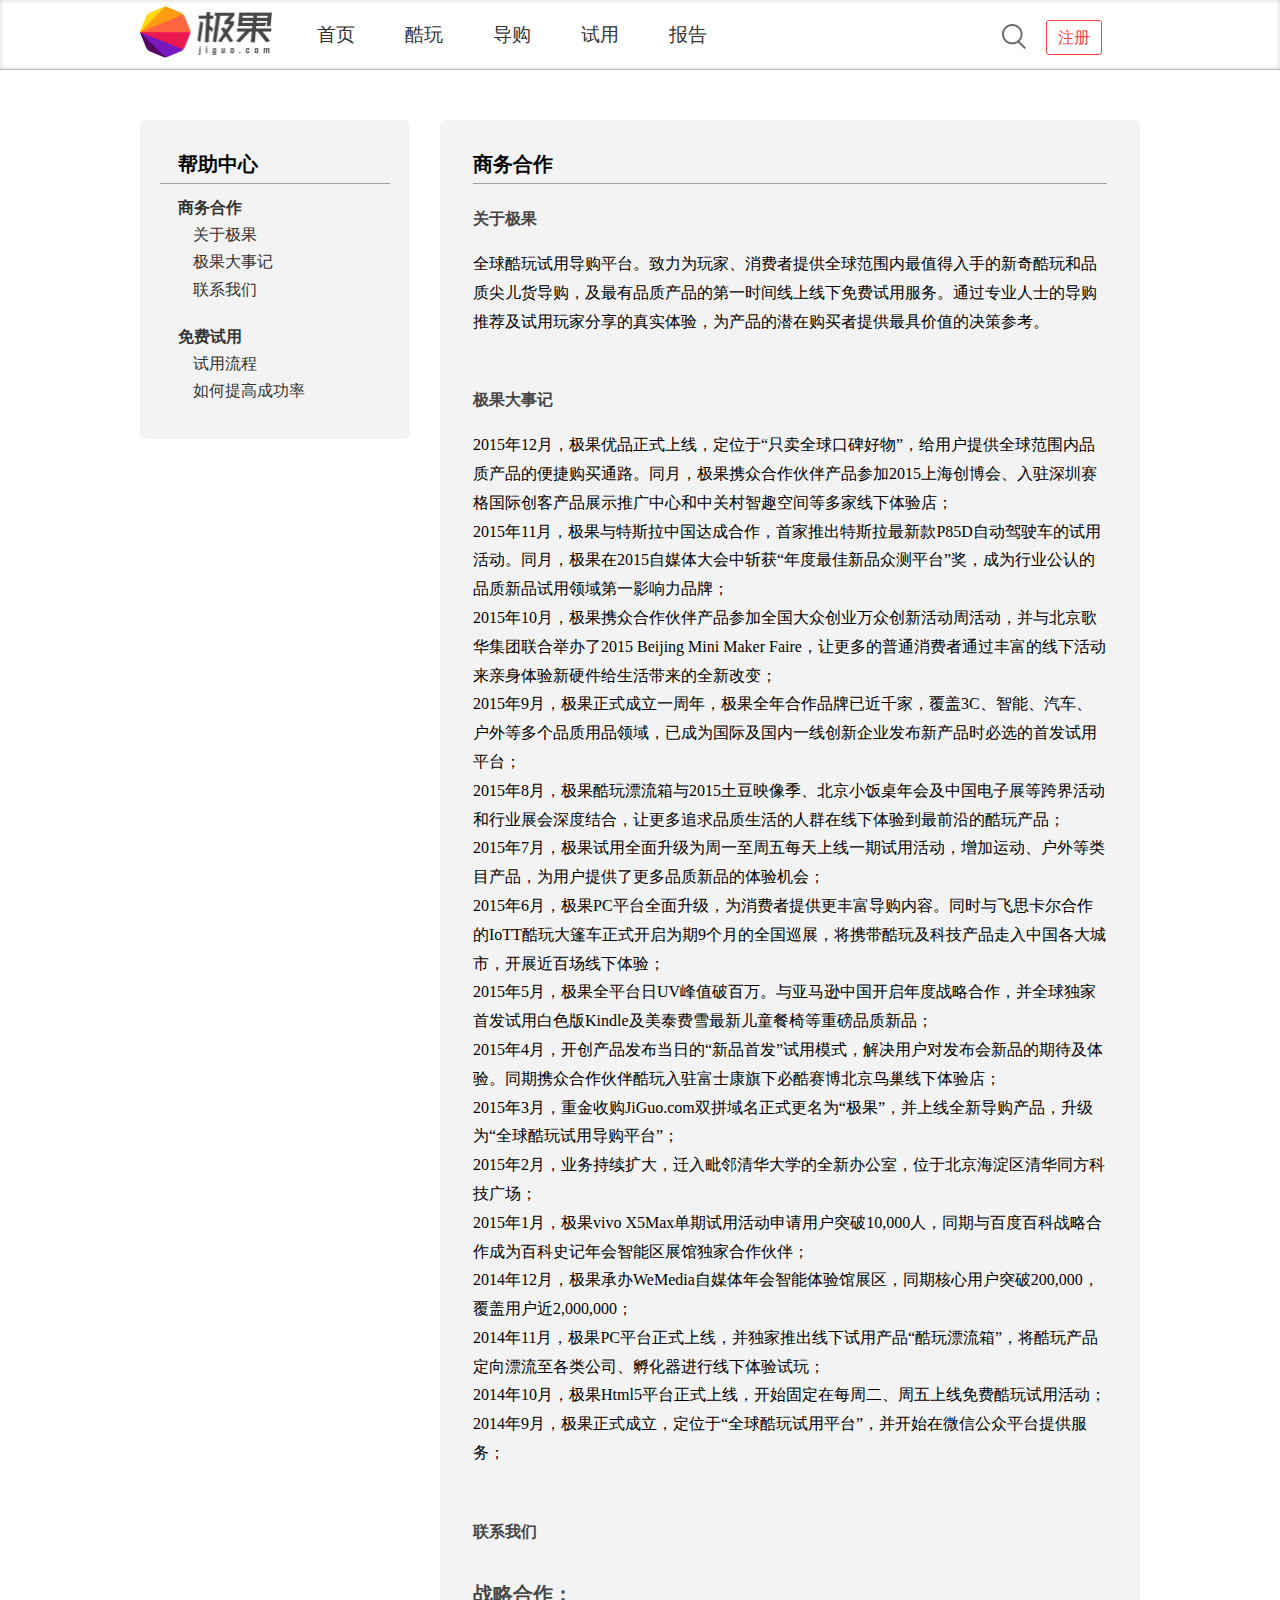
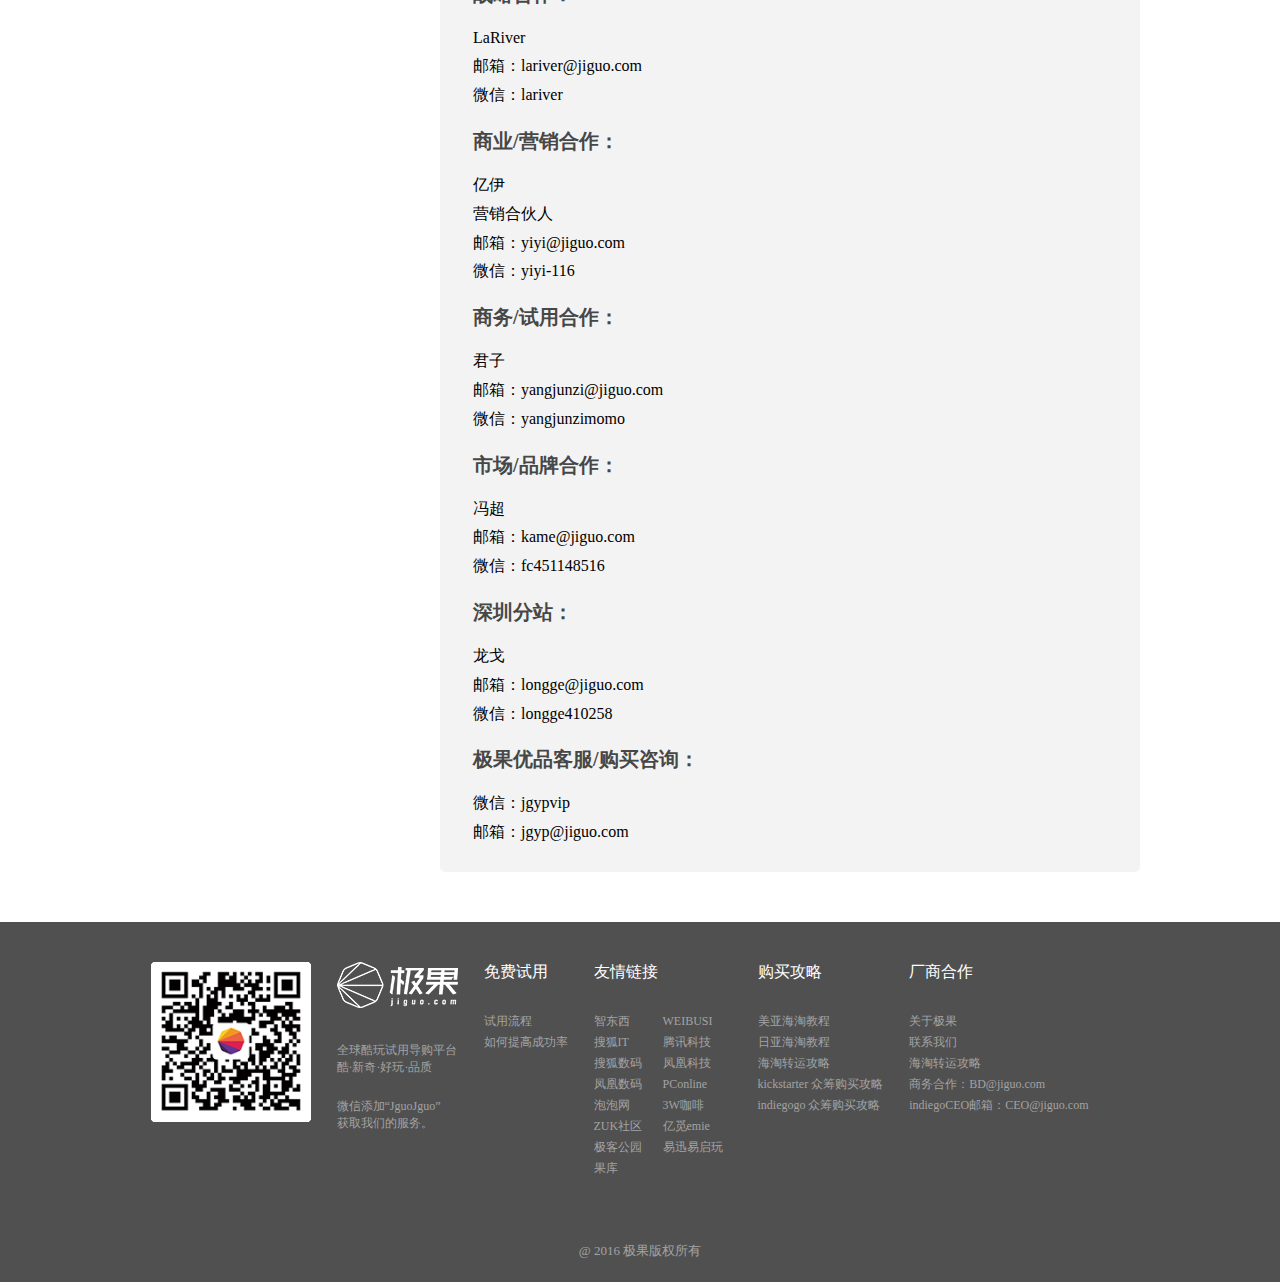
<file: about.html>
<!DOCTYPE html>
<html lang="en">
<head>
    <meta charset="UTF-8">
    <title>Title</title>
    <link rel="stylesheet" href="css/public.css">
    <link rel="stylesheet" href="css/about.css">
</head>
<body>
<!--头部-->
<header>
    <div class="header_box">
        <!-- 登录注册 -->
        <div class="logo"><img src="./img/logonew.png" alt=""></div>
        <ul>
            <li><a href="./index.html">首页</a></li>
            <li><a href="./kuwan_zuixin.html">酷玩</a></li>
            <li><a href="./kuwan_zuixin.html">导购</a></li>
            <li><a href="./tryuse.html">试用</a></li>
            <li><a href="./report.html">报告</a></li>
        </ul>
        <div class="register">
            <a href="#" class="sea"></a>
            <a href="register.html" class="res fontColor">注册</a>
        </div>
    </div>
</header>
<section class="about">
    <aside class="left">
        <div class="grawBg">
            <h2>帮助中心</h2>
            <dl>
                <dt><a href="#">商务合作</a></dt>
                <dd><a href="#">关于极果</a></dd>
                <dd><a href="#">极果大事记</a></dd>
                <dd><a href="#">联系我们</a></dd>
            </dl>
            <dl>
                <dt><a href="#">免费试用</a></dt>
                <dd><a href="#">试用流程</a></dd>
                <dd><a href="#">如何提高成功率</a></dd>
            </dl>
        </div>
    </aside>
    <article class="right">
        <div class="grawBg">
            <h2>商务合作</h2>
            <div class="about-info">
                <h3 id="about">关于极果</h3>
                <p>全球酷玩试用导购平台。致力为玩家、消费者提供全球范围内最值得入手的新奇酷玩和品质尖儿货导购，及最有品质产品的第一时间线上线下免费试用服务。通过专业人士的导购推荐及试用玩家分享的真实体验，为产品的潜在购买者提供最具价值的决策参考。</p>
                <p id="event">&nbsp;</p>
                <h3>极果大事记</h3>
                <p>2015年12月，极果优品正式上线，定位于“只卖全球口碑好物”，给用户提供全球范围内品质产品的便捷购买通路。同月，极果携众合作伙伴产品参加2015上海创博会、入驻深圳赛格国际创客产品展示推广中心和中关村智趣空间等多家线下体验店；</p>
                <p>2015年11月，极果与特斯拉中国达成合作，首家推出特斯拉最新款P85D自动驾驶车的试用活动。同月，极果在2015自媒体大会中斩获“年度最佳新品众测平台”奖，成为行业公认的品质新品试用领域第一影响力品牌；</p>
                <p>2015年10月，极果携众合作伙伴产品参加全国大众创业万众创新活动周活动，并与北京歌华集团联合举办了2015 Beijing Mini Maker Faire，让更多的普通消费者通过丰富的线下活动来亲身体验新硬件给生活带来的全新改变；</p>
                <p>2015年9月，极果正式成立一周年，极果全年合作品牌已近千家，覆盖3C、智能、汽车、户外等多个品质用品领域，已成为国际及国内一线创新企业发布新产品时必选的首发试用平台；</p>
                <p>2015年8月，极果酷玩漂流箱与2015土豆映像季、北京小饭桌年会及中国电子展等跨界活动和行业展会深度结合，让更多追求品质生活的人群在线下体验到最前沿的酷玩产品；</p>
                <p>2015年7月，极果试用全面升级为周一至周五每天上线一期试用活动，增加运动、户外等类目产品，为用户提供了更多品质新品的体验机会；</p>
                <p>2015年6月，极果PC平台全面升级，为消费者提供更丰富导购内容。同时与飞思卡尔合作的IoTT酷玩大篷车正式开启为期9个月的全国巡展，将携带酷玩及科技产品走入中国各大城市，开展近百场线下体验；</p>
                <p>2015年5月，极果全平台日UV峰值破百万。与亚马逊中国开启年度战略合作，并全球独家首发试用白色版Kindle及美泰费雪最新儿童餐椅等重磅品质新品；</p>
                <p>2015年4月，开创产品发布当日的“新品首发”试用模式，解决用户对发布会新品的期待及体验。同期携众合作伙伴酷玩入驻富士康旗下必酷赛博北京鸟巢线下体验店；</p>
                <p>2015年3月，重金收购JiGuo.com双拼域名正式更名为“极果”，并上线全新导购产品，升级为“全球酷玩试用导购平台”；</p>
                <p>2015年2月，业务持续扩大，迁入毗邻清华大学的全新办公室，位于北京海淀区清华同方科技广场；</p>
                <p>2015年1月，极果vivo X5Max单期试用活动申请用户突破10,000人，同期与百度百科战略合作成为百科史记年会智能区展馆独家合作伙伴；</p>
                <p>2014年12月，极果承办WeMedia自媒体年会智能体验馆展区，同期核心用户突破200,000，覆盖用户近2,000,000；</p>
                <p>2014年11月，极果PC平台正式上线，并独家推出线下试用产品“酷玩漂流箱”，将酷玩产品定向漂流至各类公司、孵化器进行线下体验试玩；</p>
                <p>2014年10月，极果Html5平台正式上线，开始固定在每周二、周五上线免费酷玩试用活动；</p>
                <p>2014年9月，极果正式成立，定位于“全球酷玩试用平台”，并开始在微信公众平台提供服务；</p>
                <p id="connect">&nbsp;</p>
                <h3>联系我们</h3>
                <h5>战略合作：</h5>
                <p class="padl25">LaRiver<br>邮箱：lariver@jiguo.com<br>微信：lariver</p>
                <h5>商业/营销合作：</h5>
                <p class="padl25">亿伊<br>营销合伙人<br>邮箱：yiyi@jiguo.com<br>微信：yiyi-116</p>
                <h5>商务/试用合作：</h5>
                <p class="padl25">君子<br>邮箱：yangjunzi@jiguo.com<br>微信：yangjunzimomo</p>
                <h5>市场/品牌合作：</h5>
                <p class="padl25">冯超<br>邮箱：kame@jiguo.com<br>微信：fc451148516</p>
                <h5>深圳分站：</h5>
                <p class="padl25">龙戈<br>邮箱：longge@jiguo.com<br>微信：longge410258</p>
                <h5>极果优品客服/购买咨询：</h5>
                <p class="padl25">微信：jgypvip<br>邮箱：jgyp@jiguo.com</p>
            </div>
        </div>
    </article>
</section>

<!--底部-->
<!-- 页面底部 -->
<footer>
    <div class="footer_div">
        <dl>
            <img src="./img/code.png" alt="" class="footer_img1">
        </dl>
        <dl class="footer_logo">
            <dt><img src="./img/logoImg.jpg" alt=""></dt>
            <dd><a href="#">全球酷玩试用导购平台<br>
                酷·新奇·好玩·品质</a></dd>
            <dd><a href="#">微信添加“JguoJguo”<br>
                获取我们的服务。</a></dd>
        </dl>
        <dl>
            <dt>免费试用</dt>
            <dd><a href="help.html#lc">试用流程</a></dd>
            <dd><a href="help.html#rise">如何提高成功率</a></dd>
        </dl>
        <dl class="link">
            <dt>友情链接</dt>
            <dd><a href="#">智东西</a><a href="#">WEIBUSI</a></dd>
            <dd><a href="#">搜狐IT</a><a href="#"> 腾讯科技</a></dd>
            <dd><a href="#">搜狐数码</a><a href="#">凤凰科技</a></dd>
            <dd><a href="#">凤凰数码</a><a href="#">PConline</a></dd>
            <dd><a href="#">泡泡网</a><a href="#">3W咖啡</a></dd>
            <dd><a href="#">ZUK社区</a><a href="#">亿觅emie</a></dd>
            <dd><a href="#">极客公园</a><a href="#">易迅易启玩</a></dd>
            <dd><a href="#">果库</a><a href="#"></a></dd>
        </dl>
        <dl>
            <dt>购买攻略</dt>
            <dd><a href="#">美亚海淘教程</a></dd>
            <dd><a href="#">日亚海淘教程</a></dd>
            <dd><a href="#">海淘转运攻略</a></dd>
            <dd><a href="#">kickstarter 众筹购买攻略</a></dd>
            <dd><a href="#">indiegogo 众筹购买攻略</a></dd>
        </dl>
        <dl>
            <dt>厂商合作</dt>
            <dd><a href="#">关于极果</a></dd>
            <dd><a href="about.html#connect">联系我们</a></dd>
            <dd><a href="#">海淘转运攻略</a></dd>
            <dd><a href="#">商务合作：BD@jiguo.com</a></dd>
            <dd><a href="#">indiegoCEO邮箱：CEO@jiguo.com</a></dd>
        </dl>
    </div>
    <p class="footer_p">@ 2016 极果版权所有</p>
</footer>
</body>

</html>
</file>
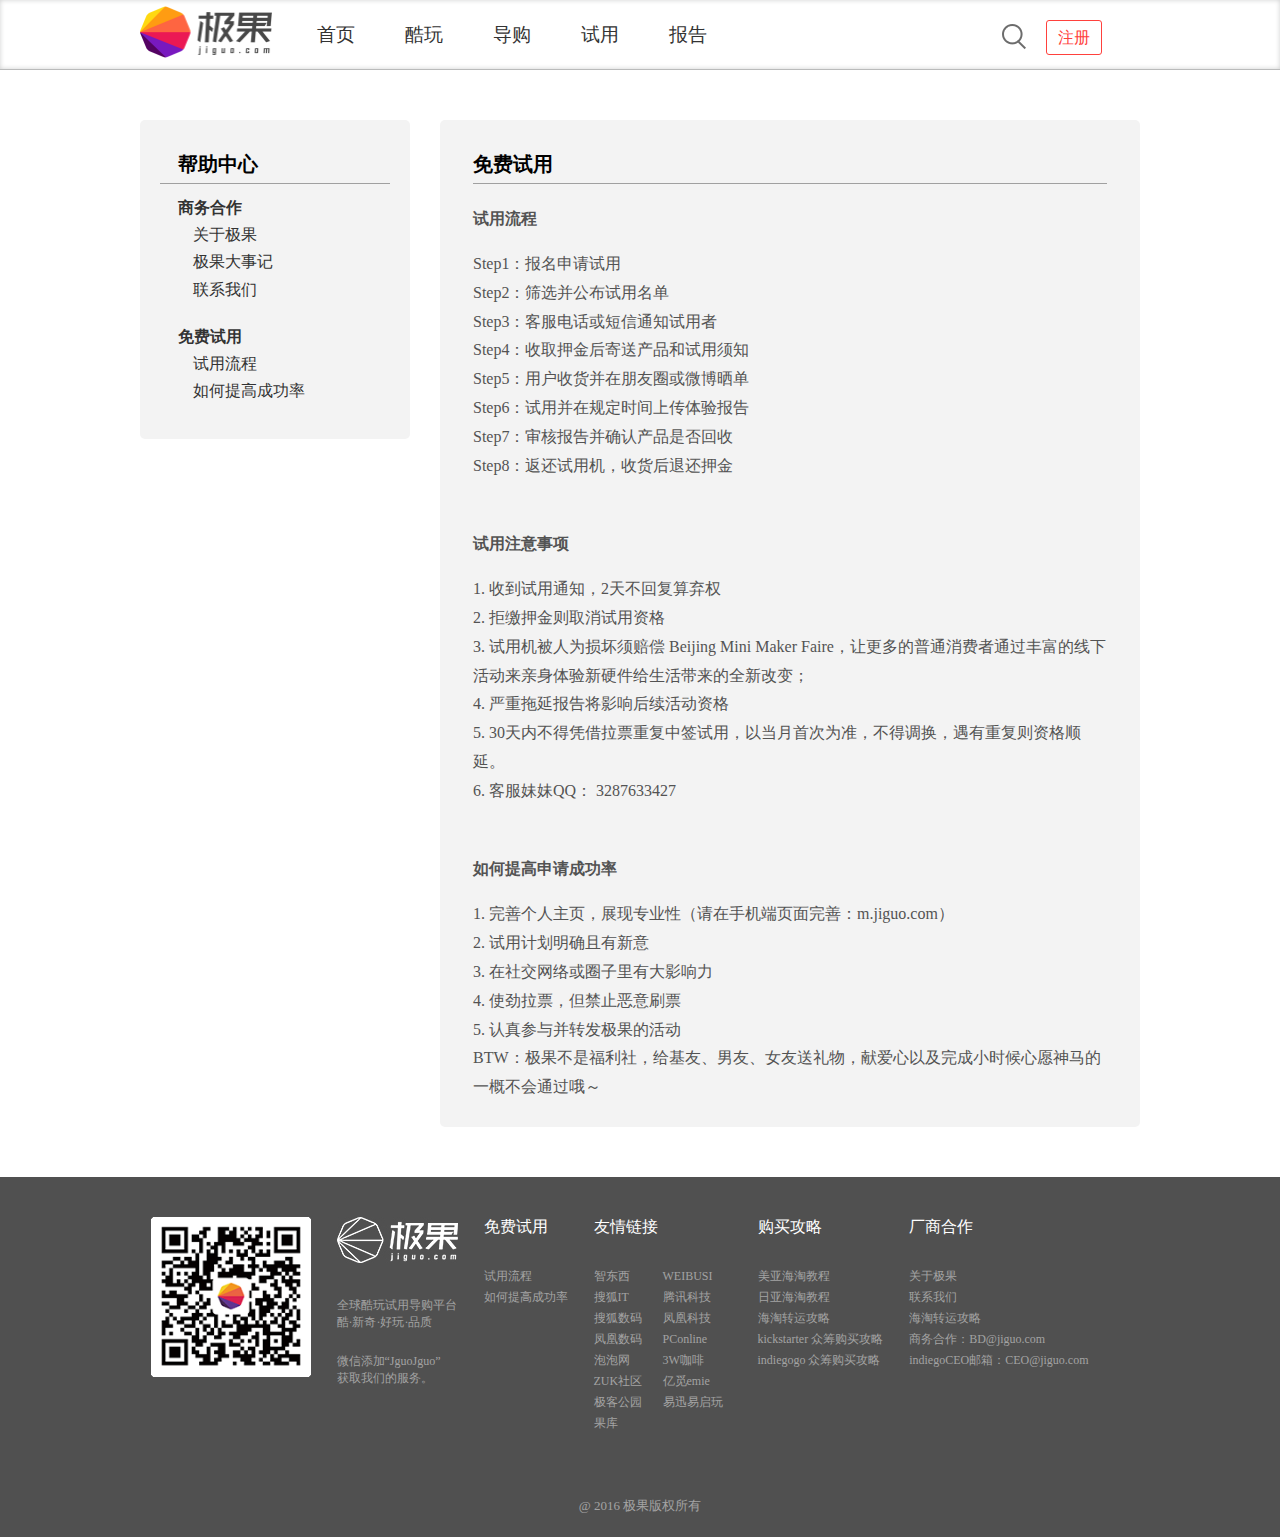
<file: help.html>
<!DOCTYPE html>
<html lang="en">
<head>
    <meta charset="UTF-8">
    <title>Title</title>
    <link rel="stylesheet" href="css/public.css">
    <link rel="stylesheet" href="css/help.css">
</head>
<body>
<!--头部-->
<header>
    <div class="header_box">
        <!-- 登录注册 -->
        <div class="logo"><img src="./img/logonew.png" alt=""></div>
        <ul>
            <li><a href="./index.html">首页</a></li>
            <li><a href="./kuwan_zuixin.html">酷玩</a></li>
            <li><a href="./kuwan_zuixin.html">导购</a></li>
            <li><a href="./tryuse.html">试用</a></li>
            <li><a href="./report.html">报告</a></li>
        </ul>
        <div class="register">
            <a href="#" class="sea"></a>
            <a href="./register.html" class="res fontColor">注册</a>
        </div>
    </div>
</header>

<section class="about" id="lc">
    <aside class="left">
        <div class="grawBg">
            <h2>帮助中心</h2>
            <dl>
                <dt><a href="#">商务合作</a></dt>
                <dd><a href="#">关于极果</a></dd>
                <dd><a href="#">极果大事记</a></dd>
                <dd><a href="#">联系我们</a></dd>
            </dl>
            <dl>
                <dt><a href="#">免费试用</a></dt>
                <dd><a href="#">试用流程</a></dd>
                <dd><a href="#">如何提高成功率</a></dd>
            </dl>
        </div>
    </aside>
    <article class="right">
        <div class="grawBg">
            <h2>免费试用</h2>
            <div class="about-info">
                <h3>试用流程</h3>
                <p>Step1：报名申请试用<br>Step2：筛选并公布试用名单<br>Step3：客服电话或短信通知试用者<br>Step4：收取押金后寄送产品和试用须知<br>Step5：用户收货并在朋友圈或微博晒单<br>Step6：试用并在规定时间上传体验报告<br>Step7：审核报告并确认产品是否回收<br>Step8：返还试用机，收货后退还押金</p>
                <p id="event">&nbsp;</p>
                <h3>试用注意事项</h3>
                <p>1. 收到试用通知，2天不回复算弃权</p>
                <p>2. 拒缴押金则取消试用资格</p>
                <p>3. 试用机被人为损坏须赔偿 Beijing Mini Maker Faire，让更多的普通消费者通过丰富的线下活动来亲身体验新硬件给生活带来的全新改变；</p>
                <p>4. 严重拖延报告将影响后续活动资格</p>
                <p>5. 30天内不得凭借拉票重复中签试用，以当月首次为准，不得调换，遇有重复则资格顺延。</p>
                <p>6. 客服妹妹QQ： 3287633427</p>
                <p id="rise">&nbsp;</p>
                <h3>如何提高申请成功率</h3>
                <p>1. 完善个人主页，展现专业性（请在手机端页面完善：m.jiguo.com）</p>
                <p>2. 试用计划明确且有新意</p>
                <p>3. 在社交网络或圈子里有大影响力</p>
                <p>4. 使劲拉票，但禁止恶意刷票</p>
                <p>5. 认真参与并转发极果的活动</p>
                <p>BTW：极果不是福利社，给基友、男友、女友送礼物，献爱心以及完成小时候心愿神马的一概不会通过哦～</p>
            </div>
        </div>
    </article>
</section>


<!--底部-->
<!-- 页面底部 -->
<footer>
    <div class="footer_div">
        <dl>
            <img src="./img/code.png" alt="" class="footer_img1">
        </dl>
        <dl class="footer_logo">
            <dt><img src="./img/logoImg.jpg" alt=""></dt>
            <dd><a href="#">全球酷玩试用导购平台<br>
                酷·新奇·好玩·品质</a></dd>
            <dd><a href="#">微信添加“JguoJguo”<br>
                获取我们的服务。</a></dd>
        </dl>
        <dl>
            <dt>免费试用</dt>
            <dd><a href="help.html#lc">试用流程</a></dd>
            <dd><a href="help.html#rise">如何提高成功率</a></dd>
        </dl>
        <dl class="link">
            <dt>友情链接</dt>
            <dd><a href="#">智东西</a><a href="#">WEIBUSI</a></dd>
            <dd><a href="#">搜狐IT</a><a href="#"> 腾讯科技</a></dd>
            <dd><a href="#">搜狐数码</a><a href="#">凤凰科技</a></dd>
            <dd><a href="#">凤凰数码</a><a href="#">PConline</a></dd>
            <dd><a href="#">泡泡网</a><a href="#">3W咖啡</a></dd>
            <dd><a href="#">ZUK社区</a><a href="#">亿觅emie</a></dd>
            <dd><a href="#">极客公园</a><a href="#">易迅易启玩</a></dd>
            <dd><a href="#">果库</a><a href="#"></a></dd>
        </dl>
        <dl>
            <dt>购买攻略</dt>
            <dd><a href="#">美亚海淘教程</a></dd>
            <dd><a href="#">日亚海淘教程</a></dd>
            <dd><a href="#">海淘转运攻略</a></dd>
            <dd><a href="#">kickstarter 众筹购买攻略</a></dd>
            <dd><a href="#">indiegogo 众筹购买攻略</a></dd>
        </dl>
        <dl>
            <dt>厂商合作</dt>
            <dd><a href="#">关于极果</a></dd>
            <dd><a href="about.html#connect">联系我们</a></dd>
            <dd><a href="#">海淘转运攻略</a></dd>
            <dd><a href="#">商务合作：BD@jiguo.com</a></dd>
            <dd><a href="#">indiegoCEO邮箱：CEO@jiguo.com</a></dd>
        </dl>
    </div>
    <p class="footer_p">@ 2016 极果版权所有</p>
</footer>
</body>

</html>
</file>
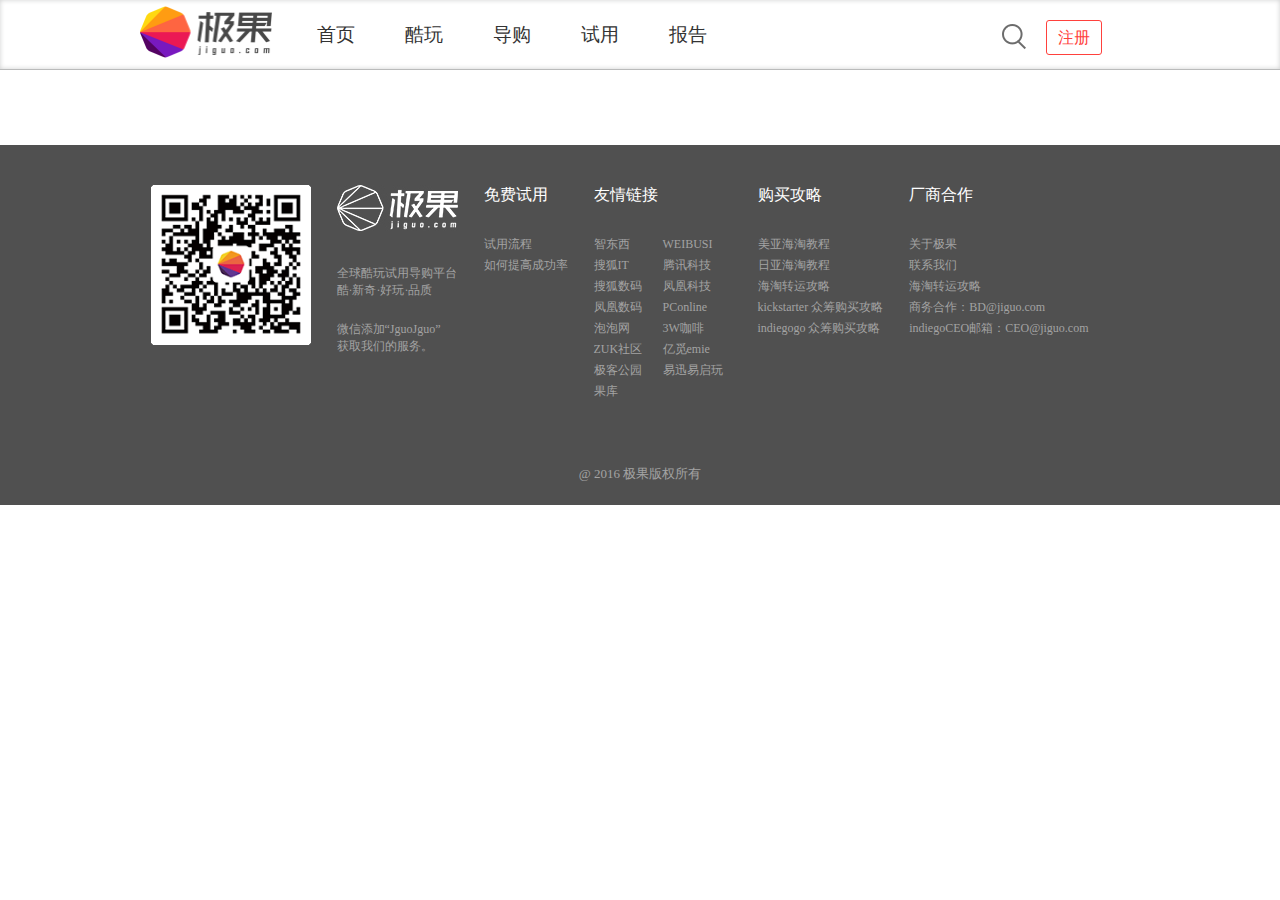
<file: public.html>
<!DOCTYPE html>
<html lang="en">
<head>
    <meta charset="UTF-8">
    <title>Title</title>
    <link rel="stylesheet" href="css/public.css">
</head>
<body>
<!--头部-->
<header>
    <div class="header_box">
        <!-- 登录注册 -->
        <div class="logo"><img src="./img/logonew.png" alt=""></div>
        <ul>
            <li><a href="#">首页</a></li>
            <li><a href="#">酷玩</a></li>
            <li><a href="#">导购</a></li>
            <li><a href="#">试用</a></li>
            <li><a href="#">报告</a></li>
        </ul>
        <div class="register">
            <a href="#" class="sea"></a>
            <a href="#" class="res fontColor">注册</a>
        </div>
    </div>
</header>

<br>
<br>
<br>
<br>
<br>


<!--底部-->
    <!-- 页面底部 -->
    <footer>
        <div class="footer_div">
            <dl>
                <img src="./img/code.png" alt="" class="footer_img1">
            </dl>
            <dl class="footer_logo">
                <dt><img src="./img/logoImg.jpg" alt=""></dt>
                <dd><a href="#">全球酷玩试用导购平台<br>
                    酷·新奇·好玩·品质</a></dd>
                <dd><a href="#">微信添加“JguoJguo”<br>
                    获取我们的服务。</a></dd>
            </dl>
            <dl>
                <dt>免费试用</dt>
                <dd><a href="#">试用流程</a></dd>
                <dd><a href="#">如何提高成功率</a></dd>
            </dl>
            <dl class="link">
                <dt>友情链接</dt>
                <dd><a href="#">智东西</a><a href="#">WEIBUSI</a></dd>
                <dd><a href="#">搜狐IT</a><a href="#"> 腾讯科技</a></dd>
                <dd><a href="#">搜狐数码</a><a href="#">凤凰科技</a></dd>
                <dd><a href="#">凤凰数码</a><a href="#">PConline</a></dd>
                <dd><a href="#">泡泡网</a><a href="#">3W咖啡</a></dd>
                <dd><a href="#">ZUK社区</a><a href="#">亿觅emie</a></dd>
                <dd><a href="#">极客公园</a><a href="#">易迅易启玩</a></dd>
                <dd><a href="#">果库</a><a href="#"></a></dd>
            </dl>
            <dl>
                <dt>购买攻略</dt>
                <dd><a href="#">美亚海淘教程</a></dd>
                <dd><a href="#">日亚海淘教程</a></dd>
                <dd><a href="#">海淘转运攻略</a></dd>
                <dd><a href="#">kickstarter 众筹购买攻略</a></dd>
                <dd><a href="#">indiegogo 众筹购买攻略</a></dd>
            </dl>
            <dl>
                <dt>厂商合作</dt>
                <dd><a href="#">关于极果</a></dd>
                <dd><a href="#">联系我们</a></dd>
                <dd><a href="#">海淘转运攻略</a></dd>
                <dd><a href="#">商务合作：BD@jiguo.com</a></dd>
                <dd><a href="#">indiegoCEO邮箱：CEO@jiguo.com</a></dd>
            </dl>
        </div>
        <p class="footer_p">@ 2016 极果版权所有</p>
    </footer>
</body>

</html>
</file>
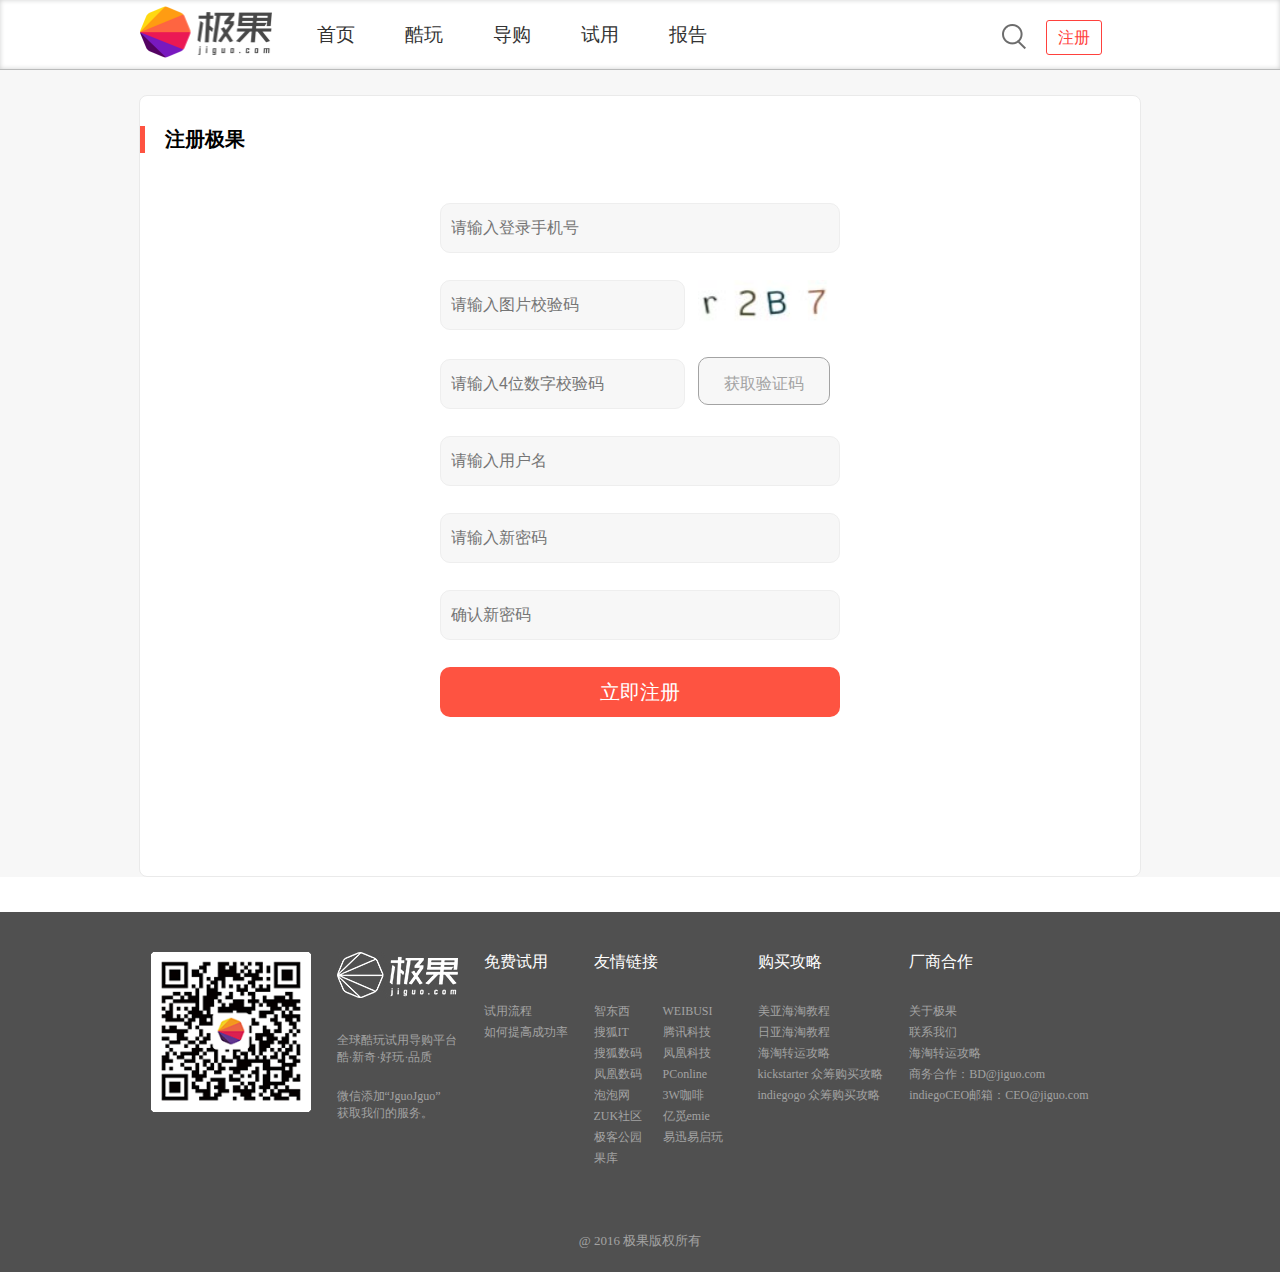
<file: register.html>
<!DOCTYPE html>
<html lang="en">
<head>
    <meta charset="UTF-8">
    <title>Title</title>
    <link rel="stylesheet" href="css/public.css">
    <link rel="stylesheet" href="css/register.css">
</head>
<body>
<!--头部-->
<header>
    <div class="header_box">
        <!-- 登录注册 -->
        <div class="logo"><img src="./img/logonew.png" alt=""></div>
        <ul>
            <li><a href="./index.html">首页</a></li>
            <li><a href="./kuwan_zuixin.html">酷玩</a></li>
            <li><a href="./kuwan_zuixin.html">导购</a></li>
            <li><a href="./tryuse.html">试用</a></li>
            <li><a href="./report.html">报告</a></li>
        </ul>
        <div class="register">
            <a href="#" class="sea"></a>
            <a href="register.html" class="res fontColor">注册</a>
        </div>
    </div>
</header>
<section>
    <div class="box">
        <h2>注册极果</h2>
        <form name="my_f1" action="./index.html" method="post" onsubmit="return check(this);">
            <p><input type="text" placeholder="请输入登录手机号" required="required"
                      pattern="^(13[0-9]|14[579]|15[0-3,5-9]|16[6]|17[0135678]|18[0-9]|19[89])\d{8}$"></p>
            <p><input type="text" placeholder="请输入图片校验码" required="required" pattern="^[a-zA-Z0-9]{4}$">
                <img src="./img/imgCode.jpg" alt=""></p>
            <p><input type="text" placeholder="请输入4位数字校验码" required="required" pattern="\d{4}$">
                <button href="#" class="Code">获取验证码</button></p>
            <p><input type="text" placeholder="请输入用户名" required="required" pattern="^[a-zA-Z]\d{6,10}$"></p>
            <p><input type="password" placeholder="请输入新密码" required="required" name="password1"></p>
            <p><input type="password" placeholder="确认新密码" required="required" name="password2"></p>
            <p><button id="register">立即注册</button></p>
        </form>
    </div>
    </section>
<footer>
    <div class="footer_div">
        <dl>
            <img src="./img/code.png" alt="" class="footer_img1">
        </dl>
        <dl class="footer_logo">
            <dt><img src="./img/logoImg.jpg" alt=""></dt>
            <dd><a href="#">全球酷玩试用导购平台<br>
                酷·新奇·好玩·品质</a></dd>
            <dd><a href="#">微信添加“JguoJguo”<br>
                获取我们的服务。</a></dd>
        </dl>
        <dl>
            <dt>免费试用</dt>
            <dd><a href="help.html#lc">试用流程</a></dd>
            <dd><a href="help.html#rise">如何提高成功率</a></dd>
        </dl>
        <dl class="link">
            <dt>友情链接</dt>
            <dd><a href="#">智东西</a><a href="#">WEIBUSI</a></dd>
            <dd><a href="#">搜狐IT</a><a href="#"> 腾讯科技</a></dd>
            <dd><a href="#">搜狐数码</a><a href="#">凤凰科技</a></dd>
            <dd><a href="#">凤凰数码</a><a href="#">PConline</a></dd>
            <dd><a href="#">泡泡网</a><a href="#">3W咖啡</a></dd>
            <dd><a href="#">ZUK社区</a><a href="#">亿觅emie</a></dd>
            <dd><a href="#">极客公园</a><a href="#">易迅易启玩</a></dd>
            <dd><a href="#">果库</a><a href="#"></a></dd>
        </dl>
        <dl>
            <dt>购买攻略</dt>
            <dd><a href="#">美亚海淘教程</a></dd>
            <dd><a href="#">日亚海淘教程</a></dd>
            <dd><a href="#">海淘转运攻略</a></dd>
            <dd><a href="#">kickstarter 众筹购买攻略</a></dd>
            <dd><a href="#">indiegogo 众筹购买攻略</a></dd>
        </dl>
        <dl>
            <dt>厂商合作</dt>
            <dd><a href="#">关于极果</a></dd>
            <dd><a href="about.html#connect">联系我们</a></dd>
            <dd><a href="#">海淘转运攻略</a></dd>
            <dd><a href="#">商务合作：BD@jiguo.com</a></dd>
            <dd><a href="#">indiegoCEO邮箱：CEO@jiguo.com</a></dd>
        </dl>
    </div>
    <p class="footer_p">@ 2016 极果版权所有</p>
</footer>
</body>

</html>
</file>
<file: css/public.css>
body,
h1,
h2,
h3,
h4,
h5,
h6,
div,
p,
dl,
dt,
dd,
ol,
ul,
li,
form,
table,
th,
td,
a,
img,
span,
strong,
var,
em,
input,
textarea,
select,
option {
    margin: 0;
    padding: 0;
}

html,
body{
    font-size: 12px;
    text-align: left;
    min-width: 1000px;
}

ul,
ol {
    list-style: none;
}

img {
    border: 0;
}

input,
select,
textarea {
    outline: 0;
}

textarea {
    resize: none;
    overflow: auto;
}

table {
    border-collapse: collapse;
    border-spacing: 0;
}

th,
strong,
var,
em {
    font-weight: normal;
    font-style: normal;
}

a {
    text-decoration: none;
    color: #333;
}

p {
    font-size: 12px
}
/*==========================Reset_End===========================*/

/* 页面头部 */

/*头部*/
.onColor{
    color: #ef6a4b;
}
header{
    width: 100%;
    border-bottom: 1px solid #babbbb;
    box-shadow: 0 0 5px #cecfcf inset;
    overflow: hidden;
}

.header_box {
    width: 1000px;
    height: 30px;
    line-height: 30px;
    margin: 20px auto 0;
}

/*logo*/
.logo {
    float: left;
    margin:-25px 20px 0 0;
}

.logo:hover {
    animation: logo ease-in infinite 1.5s;
}

.logo img {
    margin-top: 11px;
    width: 132px;
    height: 52px;
}

@keyframes logo {
    0% {
        opacity: 1;
    }

    50% {
        opacity: .6;
    }

    100% {
        opacity: 1;
    }
}

/*导航*/

.header_box ul>li {
    float: left;
    padding: 0 25px;
    font-size: 19px;
}

.header_box li>a:hover {
    color: #ef6a4b;
}

/*搜索 注册*/
.register {
    float: left;
    margin-left: 262px;
}

.register .sea {
    display: inline-block;
    background: url("../img/search.png") no-repeat;
    height: 33px;
    width: 25px;
    vertical-align: middle;
    margin: 0 8px;
    transition: transform 0.08s ease;
}


.register .sea:hover {
    transform: scale(1.2);
}

.register .res {
    display: inline-block;
    margin: 0 8px;
    width: 54px;
    height: 33px;
    line-height: 33px;
    text-align: center;
    border: 1px solid #ff413d;
    color: #ff413d;
    border-radius: 3px;
    font-size: 16px;
}

.register .res:hover {
    background: #ff413d;
    color: #fff;
}
    /* 页面底部 */
footer {
    background: #505050;
    height: 320px;
    padding-top: 40px;
}

.footer_img1 {
    width: 160px;
    height: 160px;
}

.footer_div {
    width: 1005px;
    min-width: 1005px;
    margin: auto;
}

.footer_div a {
    color: #a3a3a3;
}

.footer_div dl {
    font-size: 12px;
    float: left;
    margin: 0 13px;
}

.footer_div dl dt {
    font-size: 16px;
    color: #fff;
    margin-bottom: 30px;
}

.footer_logo dd {
    padding-bottom: 18px;
}

.footer_div dl dd {
    margin-bottom: 4px;
}

.link dd a {
    display: inline-block;
    width: 69px;
}

.footer_p {
    text-align: center;
    font-size: 13px;
    color: #a3a3a3;
    margin-top: 280px;
}
</file>
<file: css/about.css>
.about{
    width: 1000px;
    margin: 50px auto;
    overflow: hidden;
}
.about>.left{
    float: left;
    width: 270px;
    overflow: hidden;
}
.grawBg{
    background: #f3f3f3;
    padding: 25px 20px;
    border-radius: 5px;
}
.left h2{
    padding-left: 18px;
    font-size: 20px;
    line-height: 38px;
    font-weight: 900;
    border-bottom: 1px solid #a0a0a0;
}
.left dl{
    padding: 10px 18px;
    font-size: 16px;
    line-height: 1.7;
}
.left dl>dt{
    font-weight: bold;
}
.left dl>dd{
    padding-left: 15px;
}

.right{
    width: 700px;
    float: right;
}
.right .grawBg{
    padding: 25px 33px;
}
.right h2{
    font-size: 20px;
    line-height: 38px;
    font-weight: 900;
    border-bottom: 1px solid #a0a0a0;
}
.right h3{
    color: #474747;
    font-size: 16px;
    padding: 25px 0 20px;
    font-weight: bold;
}
.right p{
    line-height: 1.8;
    font-size: 16px;
}
.right h5{
    font-size: 20px;
    padding: 18px 0 16px;
    font-weight: bold;
    color: #474747;
}
</file>
<file: css/help.css>
.about{
    width: 1000px;
    margin: 50px auto;
    overflow: hidden;
}
.about>.left{
    float: left;
    width: 270px;
    overflow: hidden;
}
.grawBg{
    background: #f3f3f3;
    padding: 25px 20px;
    border-radius: 5px;
}
.left h2{
    padding-left: 18px;
    font-size: 20px;
    line-height: 38px;
    font-weight: 900;
    border-bottom: 1px solid #a0a0a0;
}
.left dl{
    padding: 10px 18px;
    font-size: 16px;
    line-height: 1.7;
}
.left dl>dt{
    font-weight: bold;
}
.left dl>dd{
    padding-left: 15px;
}
.right{
    width: 700px;
    float: right;
}
.right .grawBg{
    padding: 25px 33px;
}
.right h2{
    font-size: 20px;
    line-height: 38px;
    font-weight: 900;
    border-bottom: 1px solid #a0a0a0;
}
.right h3{
    font-size: 16px;
    padding: 25px 0 20px;
    font-weight: bold;
}
.right p{
    font-size: 16px;
    line-height: 1.8;
}
.about-info{
    color: #535353;
}
</file>
<file: css/register.css>
section {
    width: 100%;
    height: 100%;
    padding-top: 25px;
    background: #f7f7f7;
}

.box {
    width: 1000px;
    min-width: 1000px;
    height: 780px;
    border: 1px solid #eaeaea;
    border-radius: 8px;
    margin: 0 auto 35px;
    background: #fff;
}

.box h2 {
    margin-top: 30px;
    padding: 0 20px;
    border-left: 5px solid #fe5341;
    font-size: 20px;
}

form {
    width: 400px;
    margin: 50px auto 0;
}

form p {
    margin-top: 27px;
}

form p input {
    height: 50px;
    padding-left: 10px;
    width: 100%;
    box-sizing: border-box;
    font-size: 16px;
    border: 1px #eee solid;
    border-radius: 10px;
    background: #f7f7f7;
    color: #a3a3a3;
}

form p:nth-child(2) input,
form p:nth-child(3) input {
    width: 245px;
}

form p:nth-child(2) img {
    width: 140px;
    height: 44px;
    vertical-align: top;
    margin-left: 10px;
}

form p:nth-child(3) button {
    display: inline-block;
    width: 132px;
    height: 48px;
    line-height: 50px;
    border: 1px solid #a3a3a3;
    outline: none;
    border-radius: 10px;
    font-size: 16px;
    text-align: center;
    color: #a3a3a3;
    margin-left: 10px;
    background: #f7f7f7;
}

form p:last-child button {
    height: 50px;
    width: 100%;
    box-sizing: border-box;
    font-size: 20px;
    text-align: center;
    border-radius: 10px;
    background: #fe5341;
    border: none;
    color: #fff;
}
</file>
